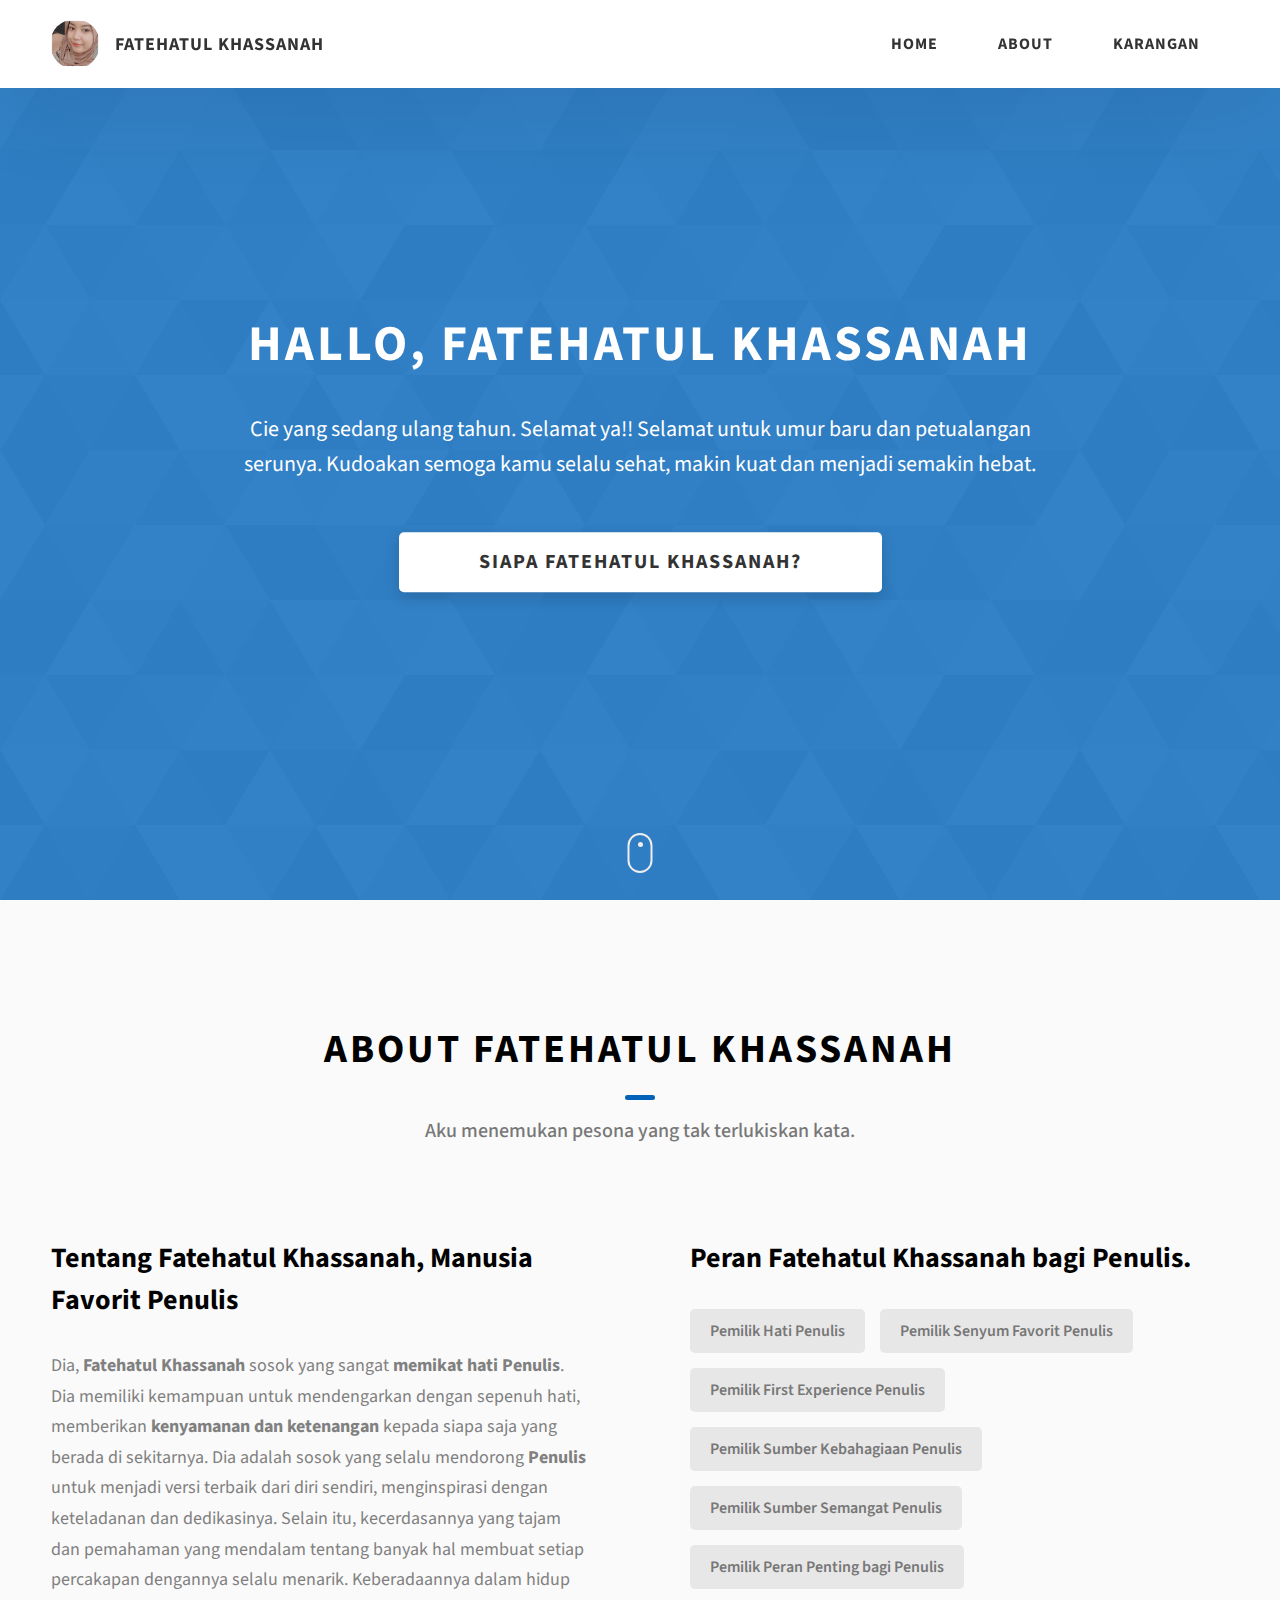
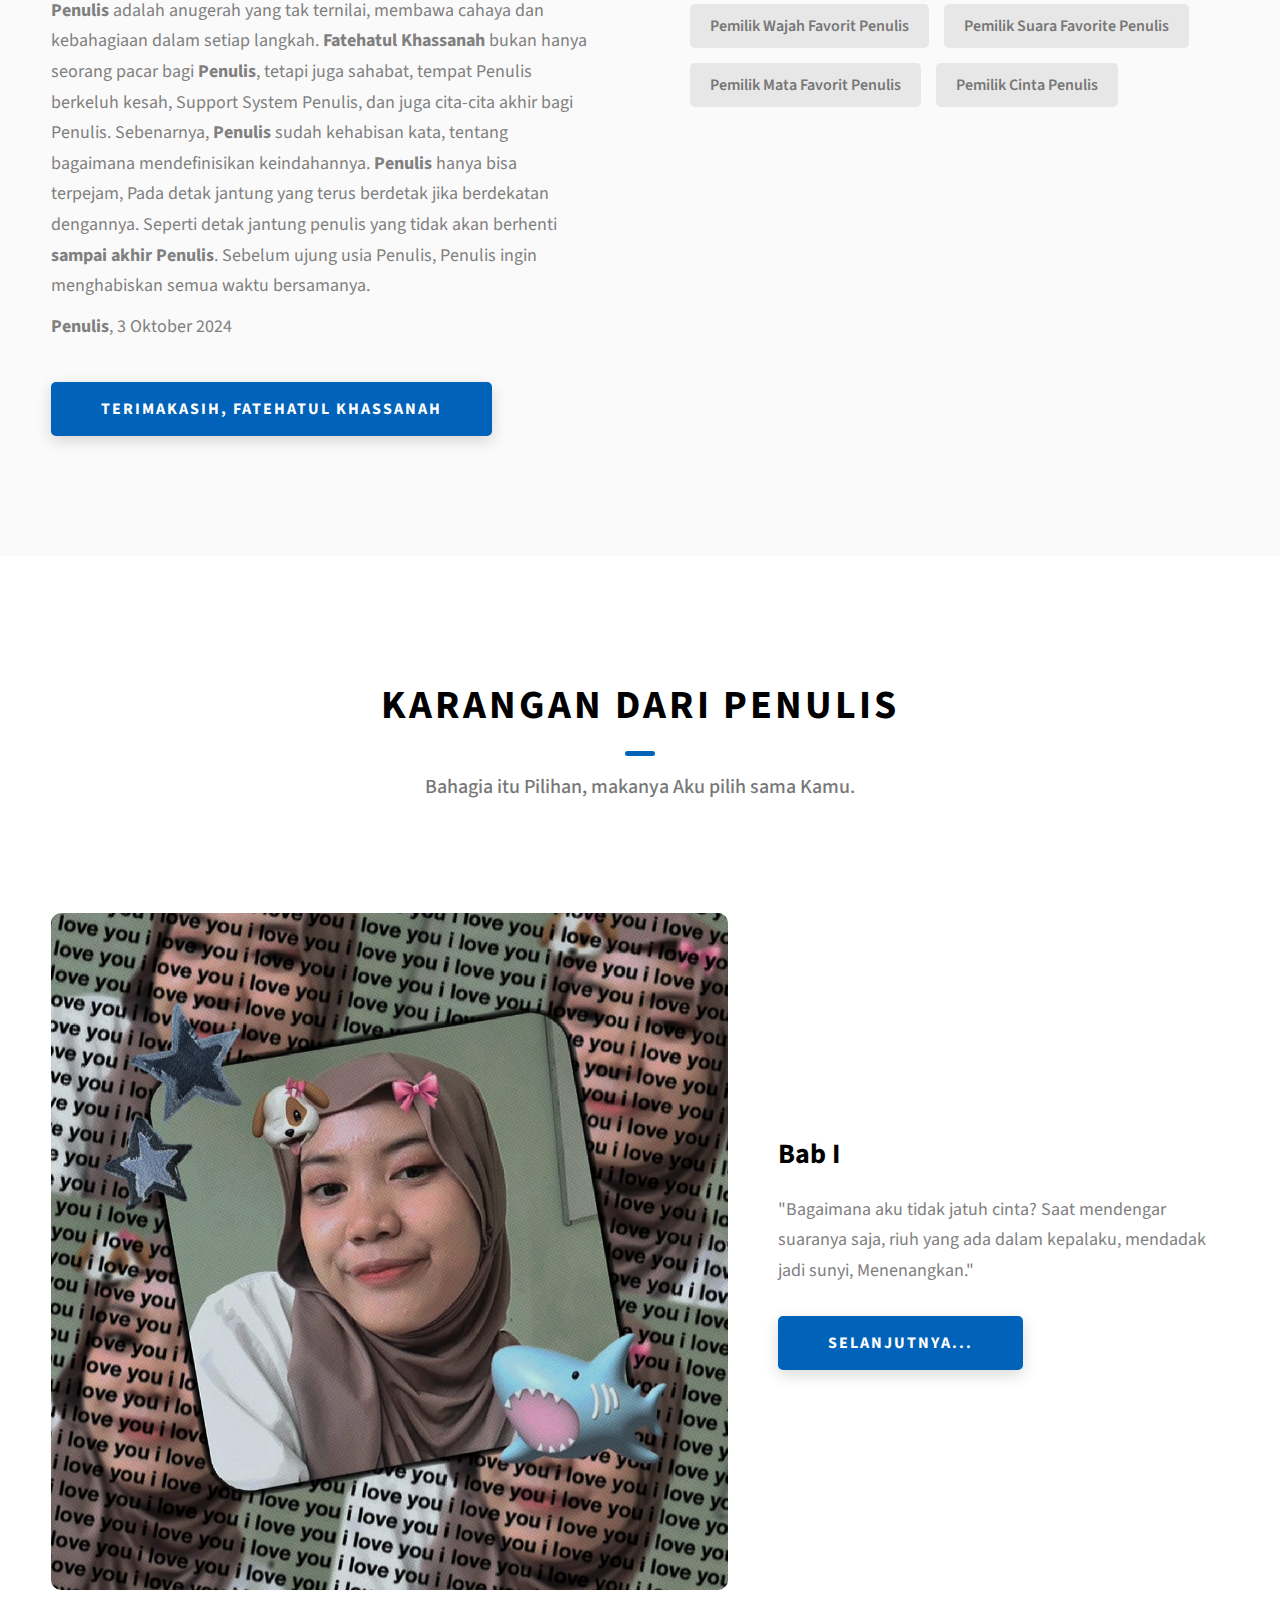
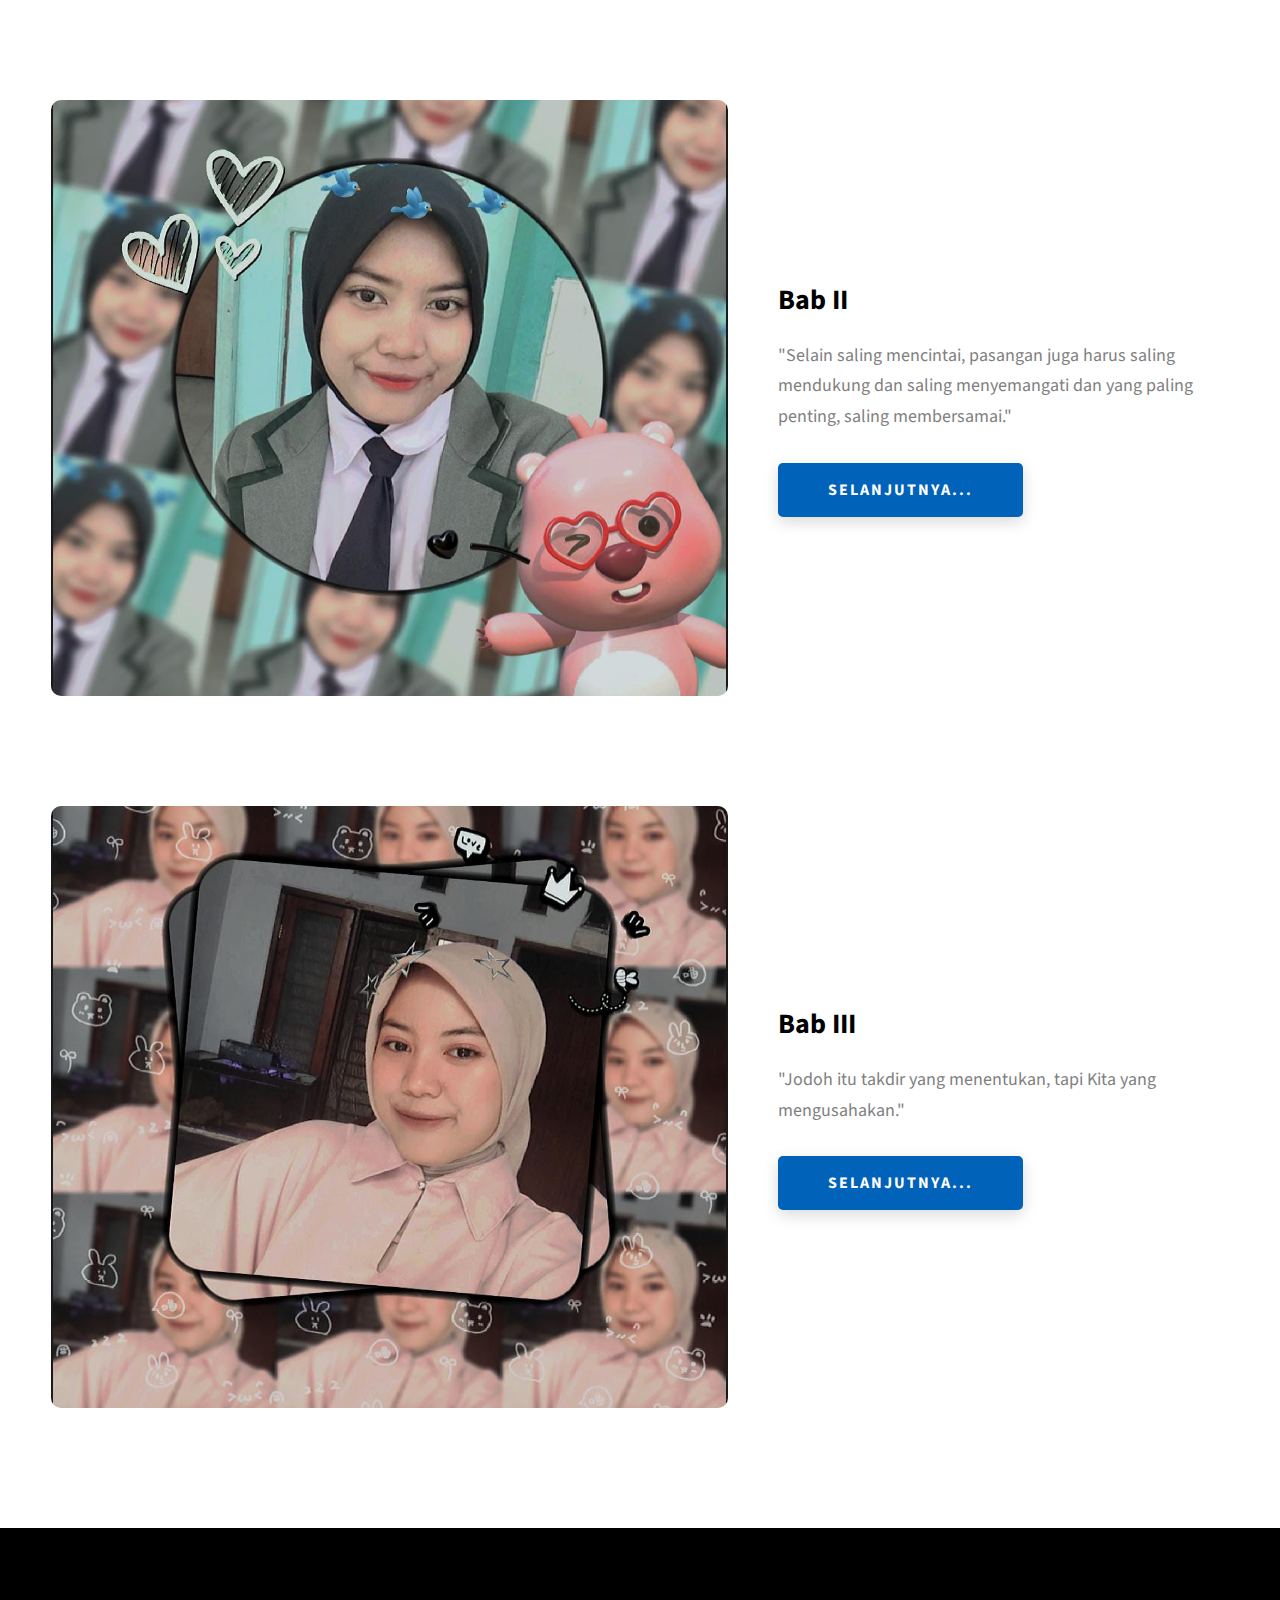
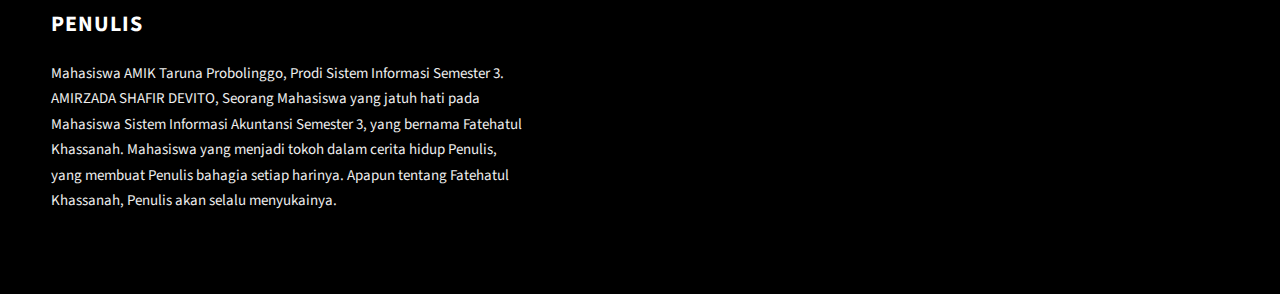
<file: index.html>
<!DOCTYPE html>
<html lang="en">
  <head>
    <meta charset="UTF-8" />
    <meta name="viewport" content="width=device-width, initial-scale=1.0" />
    <meta http-equiv="X-UA-Compatible" content="ie=edge" />
    <title>Sasya</title>
    <meta name="description" content="Portfolio Template for Developer" />

    <link rel="stylesheet" href="css/style.css" />
    <link rel="preconnect" href="https://fonts.googleapis.com" />
    <link rel="preconnect" href="https://fonts.gstatic.com" crossorigin />
    <link
      href="https://fonts.googleapis.com/css2?family=Source+Sans+Pro:wght@400;600;700;900&display=swap"
      rel="stylesheet"
    />
  </head>
  <body>
    <header class="header">
      <div class="header__content">
        <div class="header__logo-container">
          <div class="header__logo-img-cont">
            <img
              src="./assets/jpeg/Sas.jpg"
              alt="Ram Maheshwari Logo Image"
              class="header__logo-img"
            />
          </div>
          <span class="header__logo-sub">Fatehatul Khassanah</span>
        </div>
        <div class="header__main">
          <ul class="header__links">
            <li class="header__link-wrapper">
              <a href="./index.html" class="header__link"> Home </a>
            </li>
            <li class="header__link-wrapper">
              <a href="./index.html#about" class="header__link">About </a>
            </li>
            <li class="header__link-wrapper">
              <a href="./index.html#projects" class="header__link">
                Karangan
              </a>
            </li>
          </ul>
          <div class="header__main-ham-menu-cont">
            <img
              src="./assets/svg/ham-menu.svg"
              alt="hamburger menu"
              class="header__main-ham-menu"
            />
            <img
              src="./assets/svg/ham-menu-close.svg"
              alt="hamburger menu close"
              class="header__main-ham-menu-close d-none"
            />
          </div>
        </div>
      </div>
      <div class="header__sm-menu">
        <div class="header__sm-menu-content">
          <ul class="header__sm-menu-links">
            <li class="header__sm-menu-link">
              <a href="./index.html"> Home </a>
            </li>

            <li class="header__sm-menu-link">
              <a href="./index.html#about"> About </a>
            </li>

            <li class="header__sm-menu-link">
              <a href="./index.html#projects"> Karangan </a>
            </li>
          </ul>
        </div>
      </div>
    </header>
    <section class="home-hero">
      <div class="home-hero__content">
        <h1 class="heading-primary">Hallo, Fatehatul Khassanah</h1>
        <div class="home-hero__info">
          <p class="text--primary">
            Cie yang sedang ulang tahun. Selamat ya!!
            Selamat untuk umur baru dan petualangan serunya. Kudoakan semoga kamu selalu sehat, makin kuat dan menjadi semakin hebat.
          </p>
        </div>
        <div class="home-hero__cta">
          <a href="./#about" class="btn btn--bg">Siapa Fatehatul Khassanah?</a>
        </div>
      </div>
      <div class="home-hero__mouse-scroll-cont">
        <div class="mouse"></div>
      </div>
    </section>
    <section id="about" class="about sec-pad">
      <div class="main-container">
        <h2 class="heading heading-sec heading-sec__mb-med">
          <span class="heading-sec__main">About Fatehatul Khassanah</span>
          <span class="heading-sec__sub">
            Aku menemukan pesona yang tak terlukiskan kata.
          </span>
        </h2>
        <div class="about__content">
          <div class="about__content-main">
            <h3 class="about__content-title">Tentang Fatehatul Khassanah, Manusia Favorit Penulis</h3>
            <div class="about__content-details">
              <p class="about__content-details-para">
                Dia,
                <strong>Fatehatul Khassanah</strong>
                sosok yang sangat <strong>memikat hati Penulis</strong>. Dia memiliki kemampuan untuk mendengarkan dengan sepenuh hati, memberikan <strong>kenyamanan dan ketenangan</strong> kepada siapa saja yang berada di sekitarnya. Dia adalah sosok yang selalu mendorong <Strong>Penulis</Strong> untuk menjadi versi terbaik dari diri sendiri, menginspirasi dengan keteladanan dan dedikasinya. Selain itu, kecerdasannya yang tajam dan pemahaman yang mendalam tentang banyak hal membuat setiap percakapan dengannya selalu menarik. Keberadaannya dalam hidup <strong>Penulis</strong> adalah anugerah yang tak ternilai, membawa cahaya dan kebahagiaan dalam setiap langkah. <strong>Fatehatul Khassanah</strong> bukan hanya seorang pacar bagi <strong>Penulis</strong>, tetapi juga sahabat, tempat Penulis berkeluh kesah, Support System Penulis, dan juga cita-cita akhir bagi Penulis. Sebenarnya, <strong>Penulis</strong> sudah kehabisan kata, tentang bagaimana mendefinisikan keindahannya. <strong>Penulis</strong> hanya bisa terpejam, Pada detak jantung yang terus berdetak jika berdekatan dengannya. Seperti detak jantung penulis yang tidak akan berhenti <strong>sampai akhir Penulis</strong>. Sebelum ujung usia Penulis, Penulis ingin menghabiskan semua waktu bersamanya.
              </p>
              <p class="about__content-details-para">
                <strong>Penulis</strong>, 3 Oktober 2024
              </p>
            </div>
            <a href="./#projects" class="btn btn--med btn--theme dynamicBgClr"
              >Terimakasih, Fatehatul Khassanah</a
            >
          </div>
          <div class="about__content-skills">
            <h3 class="about__content-title">Peran Fatehatul Khassanah bagi Penulis.</h3>
            <div class="skills">
              <div class="skills__skill">Pemilik Hati Penulis</div>
              <div class="skills__skill">Pemilik Senyum Favorit Penulis</div>
              <div class="skills__skill">Pemilik First Experience Penulis</div>
              <div class="skills__skill">Pemilik Sumber Kebahagiaan Penulis</div>
              <div class="skills__skill">Pemilik Sumber Semangat Penulis</div>
              <div class="skills__skill">Pemilik Peran Penting bagi Penulis</div>
              <div class="skills__skill">Pemilik Wajah Favorit Penulis</div>
              <div class="skills__skill">Pemilik Suara Favorite Penulis</div>
              <div class="skills__skill">Pemilik Mata Favorit Penulis</div>
              <div class="skills__skill">Pemilik Cinta Penulis</div>
            </div>
          </div>
        </div>
      </div>
    </section>
    <section id="projects" class="projects sec-pad">
      <div class="main-container">
        <h2 class="heading heading-sec heading-sec__mb-bg">
          <span class="heading-sec__main">Karangan dari Penulis</span>
          <span class="heading-sec__sub">
            Bahagia itu Pilihan, makanya Aku pilih sama Kamu.
          </span>
        </h2>
        <div class="projects__content">
          <div class="projects__row">
            <div class="projects__row-img-cont">
              <img
                src="./assets/jpeg/Sas3.jpg"
                alt="Software Screenshot"
                class="projects__row-img"
                loading="lazy"
                style="border-radius: 10px;"
              />
            </div>
            <div class="projects__row-content">
              <h3 class="projects__row-content-title">Bab I</h3>
              <p class="projects__row-content-desc">
                "Bagaimana aku tidak jatuh cinta? Saat mendengar suaranya saja, riuh yang ada dalam kepalaku, mendadak jadi sunyi, Menenangkan."
              </p>
              <a
                href="./project-1.html"
                class="btn btn--med btn--theme dynamicBgClr"
                target="_blank"
                >Selanjutnya...</a
              >
            </div>
          </div>
          <div class="projects__row">
            <div class="projects__row-img-cont">
              <img
                src="./assets/jpeg/Sas2.jpg"
                alt="Software Screenshot"
                class="projects__row-img"
                loading="lazy"
                style="border-radius: 10px;"
              />
            </div>
            <div class="projects__row-content">
              <h3 class="projects__row-content-title">Bab II</h3>
              <p class="projects__row-content-desc">
                "Selain saling mencintai, pasangan juga harus saling mendukung dan saling menyemangati dan yang paling penting, saling membersamai."
              </p>
              <a
                href="./project-2.html"
                class="btn btn--med btn--theme dynamicBgClr"
                target="_blank"
                >Selanjutnya...</a
              >
            </div>
          </div>
          <div class="projects__row">
            <div class="projects__row-img-cont">
              <img
                src="./assets/jpeg/Sas1.jpg"
                alt="Software Screenshot"
                class="projects__row-img"
                loading="lazy"
                style="border-radius: 10px;"
              />
            </div>
            <div class="projects__row-content">
              <h3 class="projects__row-content-title">Bab III</h3>
              <p class="projects__row-content-desc">
                "Jodoh itu takdir yang menentukan, tapi Kita yang mengusahakan."
              </p>
              <a
                href="./project-3.html"
                class="btn btn--med btn--theme dynamicBgClr"
                target="_blank"
                >Selanjutnya...</a
              >
            </div>
          </div>
        </div>
      </div>
    </section>
    <footer class="main-footer">
      <div class="main-container">
        <div class="main-footer__upper">
          <div class="main-footer__row main-footer__row-2">
            <h4 class="heading heading-sm text-lt">Penulis</h4>
            <p class="main-footer__short-desc">
              Mahasiswa AMIK Taruna Probolinggo, Prodi Sistem Informasi Semester 3. AMIRZADA SHAFIR DEVITO, Seorang Mahasiswa yang jatuh hati pada Mahasiswa Sistem Informasi Akuntansi Semester 3, yang bernama Fatehatul Khassanah. Mahasiswa yang menjadi tokoh dalam cerita hidup Penulis, yang membuat Penulis bahagia setiap harinya. Apapun tentang Fatehatul Khassanah, Penulis akan selalu menyukainya. 
            </p>
          </div>
        </div>

        <!-- If you give me some credit or shoutout here by linking to my website, then it will be a big thing for me and will help me a lot :) -->
      </div>
    </footer>

    <script src="./index.js"></script>
  </body>
</html>
</file>
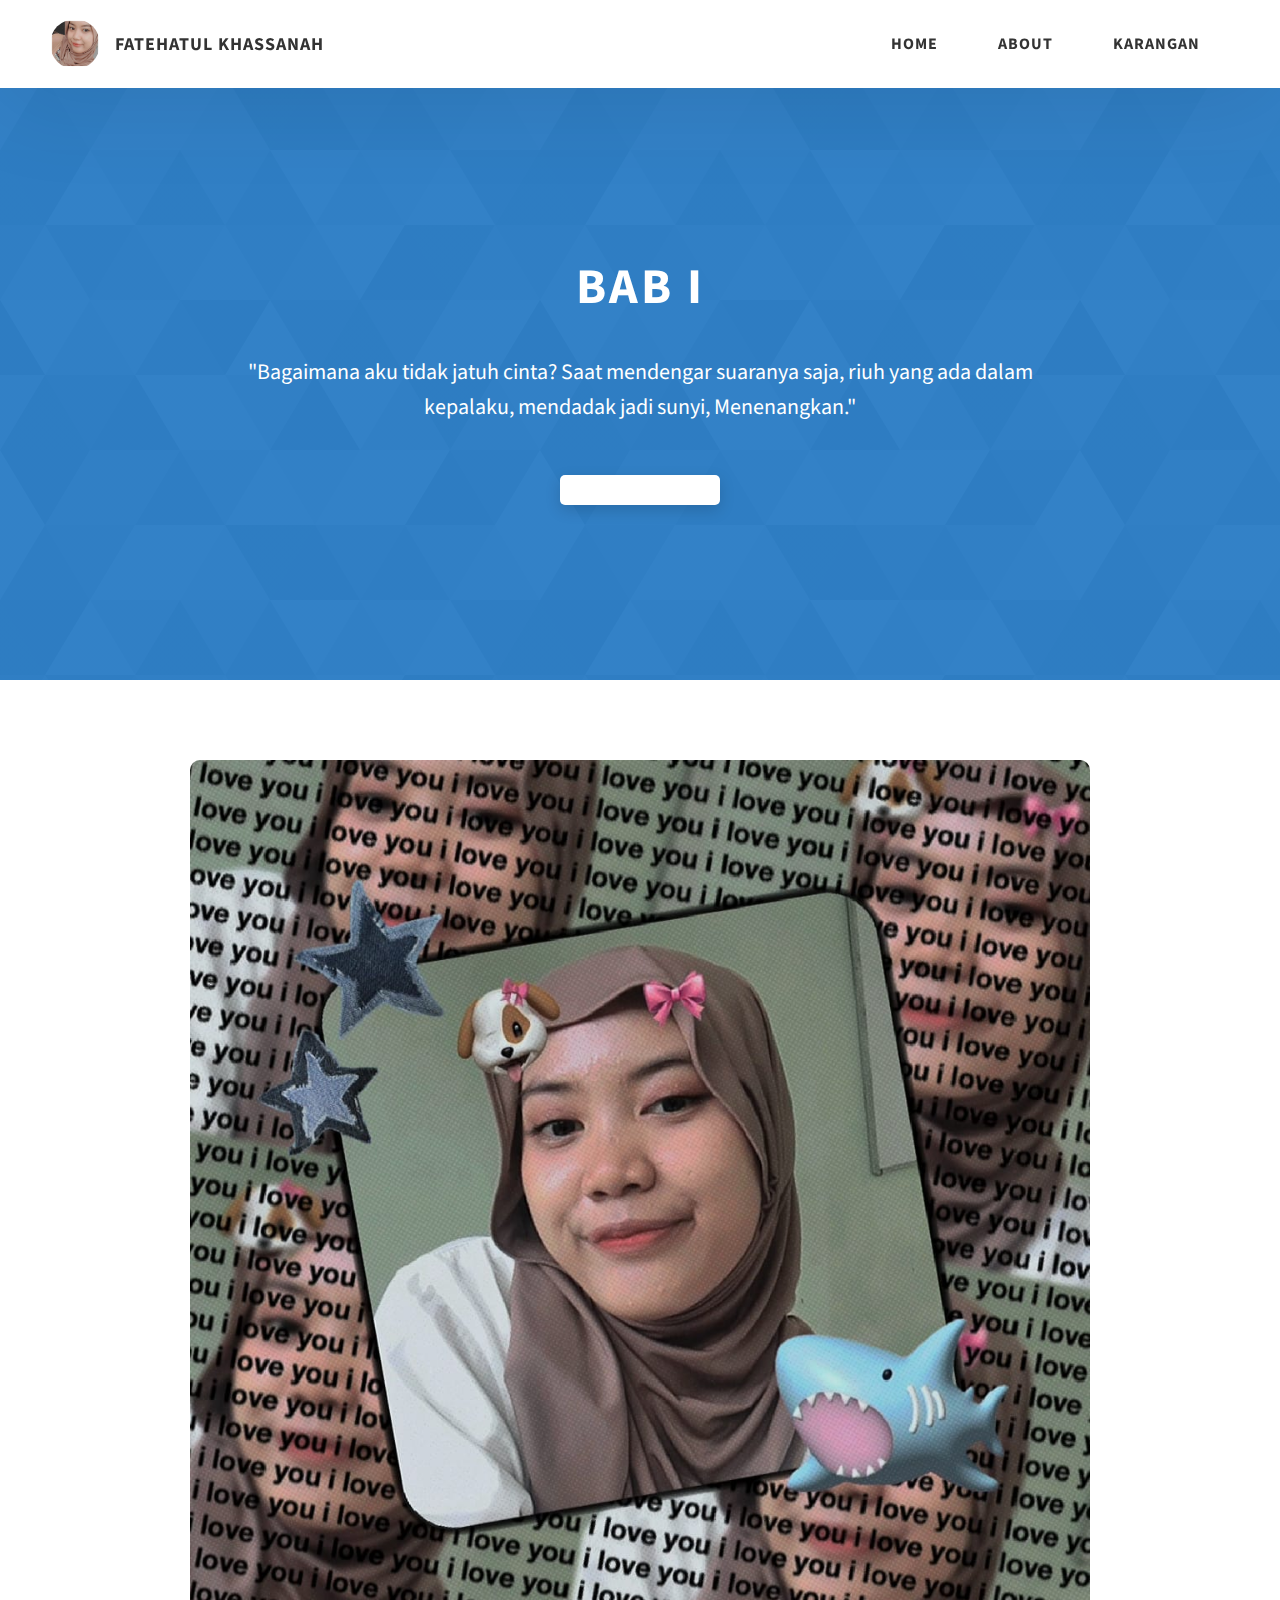
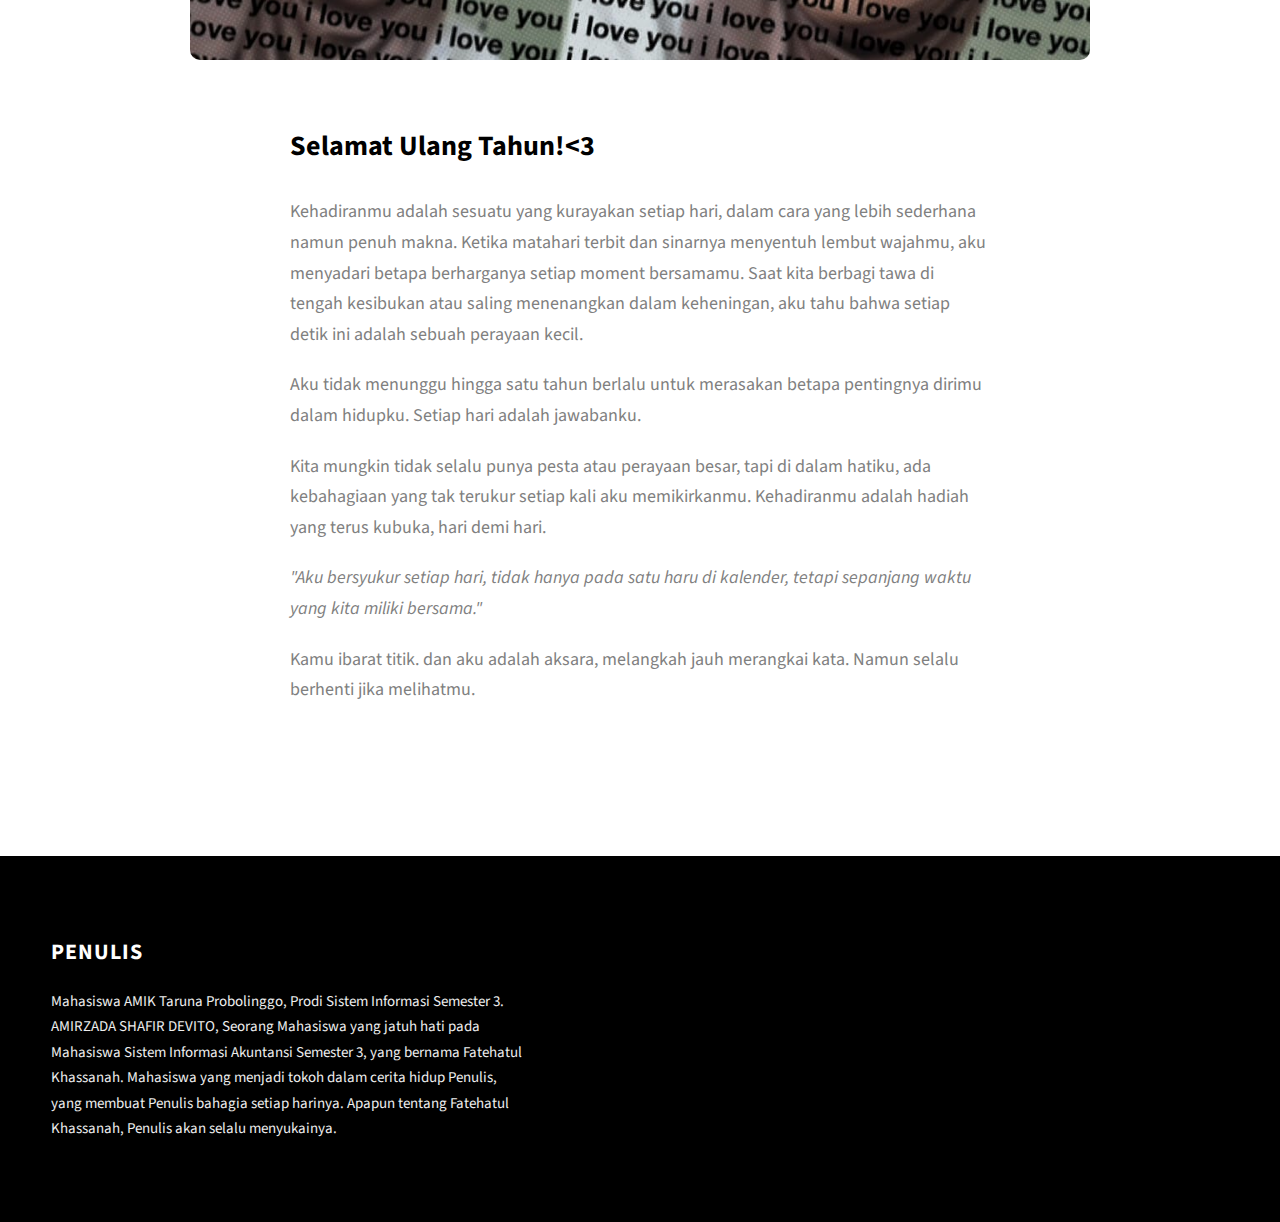
<file: project-1.html>
<!DOCTYPE html>
<html lang="en">
  <head>
    <meta charset="UTF-8" />
    <meta name="viewport" content="width=device-width, initial-scale=1.0" />
    <meta http-equiv="X-UA-Compatible" content="ie=edge" />
    <title>Bab I of You</title>
    <meta name="description" content="Case study page of Project" />

    <link rel="stylesheet" href="css/style.css" />

    <link rel="preconnect" href="https://fonts.googleapis.com" />
    <link rel="preconnect" href="https://fonts.gstatic.com" crossorigin />
    <link
      href="https://fonts.googleapis.com/css2?family=Source+Sans+Pro:wght@400;600;700;900&display=swap"
      rel="stylesheet"
    />
  </head>
  <body>
    <header class="header">
      <div class="header__content">
        <div class="header__logo-container">
          <div class="header__logo-img-cont">
            <img
              src="./assets/jpeg/Sas.jpg"
              alt="Ram Maheshwari Logo Image"
              class="header__logo-img"
            />
          </div>
          <span class="header__logo-sub">Fatehatul Khassanah</span>
        </div>
        <div class="header__main">
          <ul class="header__links">
            <li class="header__link-wrapper">
              <a href="./index.html" class="header__link"> Home </a>
            </li>
            <li class="header__link-wrapper">
              <a href="./index.html#about" class="header__link">About </a>
            </li>
            <li class="header__link-wrapper">
              <a href="./index.html#projects" class="header__link">
                Karangan
              </a>
            </li>
          </ul>
          <div class="header__main-ham-menu-cont">
            <img
              src="./assets/svg/ham-menu.svg"
              alt="hamburger menu"
              class="header__main-ham-menu"
            />
            <img
              src="./assets/svg/ham-menu-close.svg"
              alt="hamburger menu close"
              class="header__main-ham-menu-close d-none"
            />
          </div>
        </div>
      </div>
      <div class="header__sm-menu">
        <div class="header__sm-menu-content">
          <ul class="header__sm-menu-links">
            <li class="header__sm-menu-link">
              <a href="./index.html"> Home </a>
            </li>

            <li class="header__sm-menu-link">
              <a href="./index.html#about"> About </a>
            </li>

            <li class="header__sm-menu-link">
              <a href="./index.html#projects"> Karangan </a>
            </li>
          </ul>
        </div>
      </div>
    </header>
    <section class="project-cs-hero">
      <div class="project-cs-hero__content">
        <h1 class="heading-primary">Bab I</h1>
        <div class="project-cs-hero__info">
          <p class="text--primary">
            "Bagaimana aku tidak jatuh cinta? Saat mendengar suaranya saja, riuh yang ada dalam kepalaku, mendadak jadi sunyi, Menenangkan."
          </p>
        </div>
        <div class="project-cs-hero__cta">
          <a href="#" class="btn btn--bg" target="_blank"></a>
        </div>
      </div>
    </section>
    <section class="project-details">
      <div class="main-container">
        <div class="project-details__content">
          <div class="project-details__showcase-img-cont">
            <img
              src="./assets/jpeg/Sas3.jpg"
              alt="Project Image"
              class="project-details__showcase-img"
              style="border-radius: 10px;"
            />
          </div>
          <div class="project-details__content-main">
            <div class="project-details__desc">
              <h3 class="project-details__content-title">Selamat Ulang Tahun!<3</h3>
              <p class="project-details__desc-para">
                Kehadiranmu adalah sesuatu yang kurayakan setiap hari, dalam cara yang lebih sederhana namun penuh makna. Ketika matahari terbit dan sinarnya menyentuh lembut wajahmu, aku menyadari betapa berharganya setiap moment bersamamu. Saat kita berbagi tawa di tengah kesibukan atau saling menenangkan dalam keheningan, aku tahu bahwa setiap detik ini adalah sebuah perayaan kecil.
              </p>
              <p class="project-details__desc-para">
                Aku tidak menunggu hingga satu tahun berlalu untuk merasakan betapa pentingnya dirimu dalam hidupku. Setiap hari adalah jawabanku.
              </p>
              <p class="project-details__desc-para">
                Kita mungkin tidak selalu punya pesta atau perayaan besar, tapi di dalam hatiku, ada kebahagiaan yang tak terukur setiap kali aku memikirkanmu. Kehadiranmu adalah hadiah yang terus kubuka, hari demi hari.
              </p>
              <p class="project-details__desc-para">
                <i>"Aku bersyukur setiap hari, tidak hanya pada satu haru di kalender, tetapi sepanjang waktu yang kita miliki bersama."</i>
              </p>
              <p class="project-details__desc-para">
                Kamu ibarat titik. dan aku adalah aksara, melangkah jauh merangkai kata. Namun selalu berhenti jika melihatmu.
              </p>
            </div>
          </div>
        </div>
      </div>
    </section>
    <footer class="main-footer">
      <div class="main-container">
        <div class="main-footer__upper">
          <div class="main-footer__row main-footer__row-2">
            <h4 class="heading heading-sm text-lt">Penulis</h4>
            <p class="main-footer__short-desc">
              Mahasiswa AMIK Taruna Probolinggo, Prodi Sistem Informasi Semester 3. AMIRZADA SHAFIR DEVITO, Seorang Mahasiswa yang jatuh hati pada Mahasiswa Sistem Informasi Akuntansi Semester 3, yang bernama Fatehatul Khassanah. Mahasiswa yang menjadi tokoh dalam cerita hidup Penulis, yang membuat Penulis bahagia setiap harinya. Apapun tentang Fatehatul Khassanah, Penulis akan selalu menyukainya. 
            </p>
          </div>
        </div>

        <!-- If you give me some credit or shoutout here by linking to my website, then it will be a big thing for me and will help me a lot :) -->
      </div>
    </footer>
    <script src="./index.js"></script>
  </body>
</html>
</file>
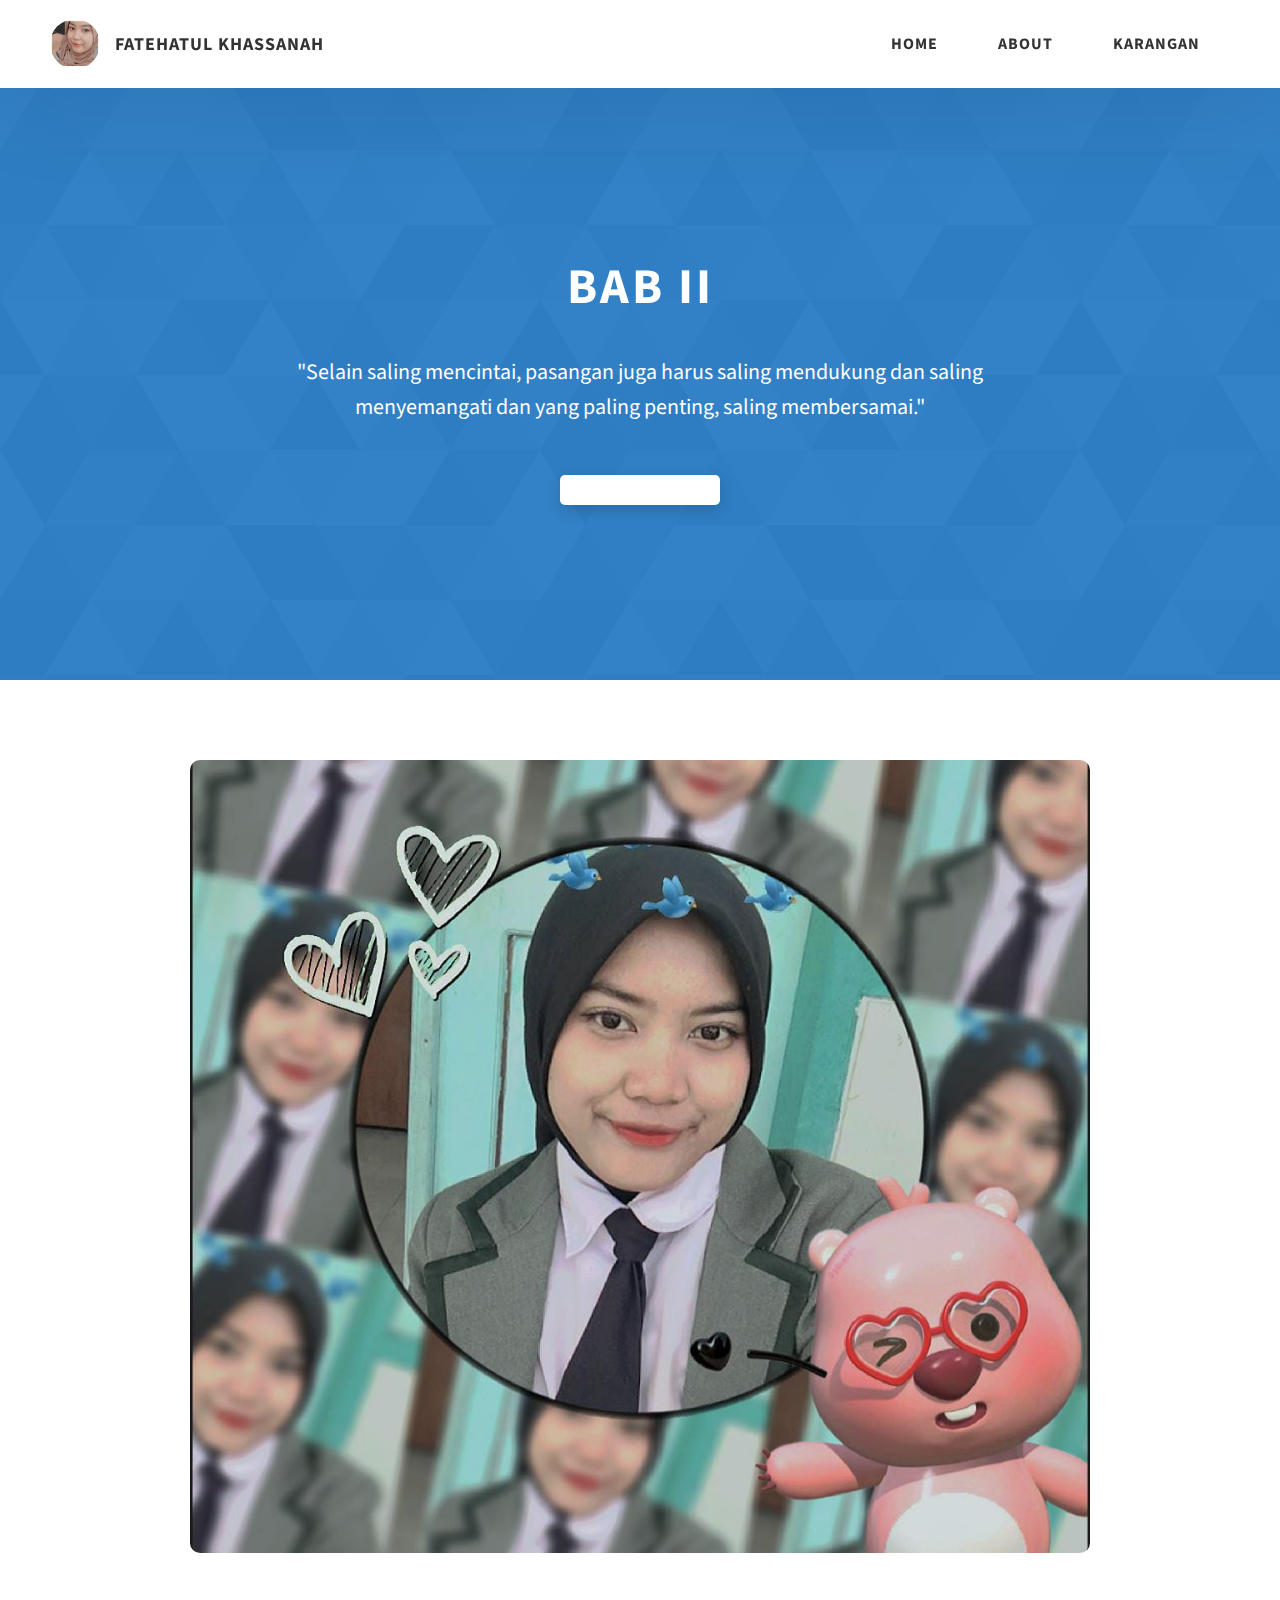
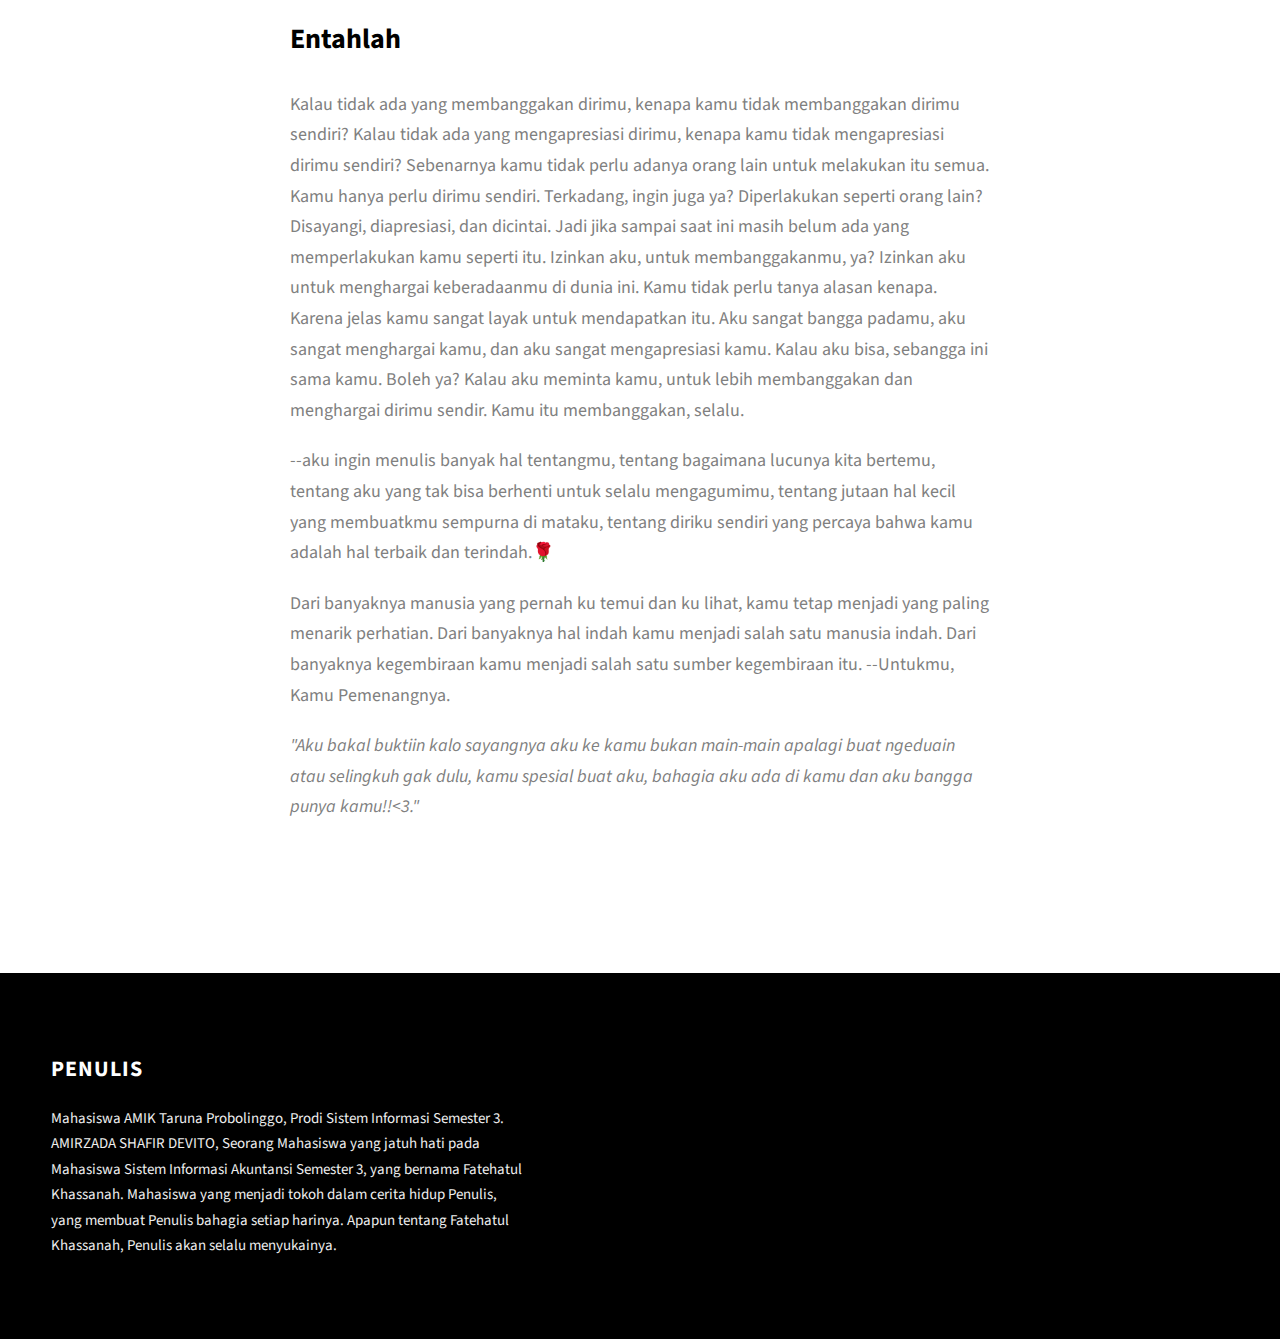
<file: project-2.html>
<!DOCTYPE html>
<html lang="en">
  <head>
    <meta charset="UTF-8" />
    <meta name="viewport" content="width=device-width, initial-scale=1.0" />
    <meta http-equiv="X-UA-Compatible" content="ie=edge" />
    <title>Bab II of You</title>
    <meta name="description" content="Case study page of Project" />

    <link rel="stylesheet" href="css/style.css" />

    <link rel="preconnect" href="https://fonts.googleapis.com" />
    <link rel="preconnect" href="https://fonts.gstatic.com" crossorigin />
    <link
      href="https://fonts.googleapis.com/css2?family=Source+Sans+Pro:wght@400;600;700;900&display=swap"
      rel="stylesheet"
    />
  </head>
  <body>
    <header class="header">
      <div class="header__content">
        <div class="header__logo-container">
          <div class="header__logo-img-cont">
            <img
              src="./assets/jpeg/Sas.jpg"
              alt="Ram Maheshwari Logo Image"
              class="header__logo-img"
            />
          </div>
          <span class="header__logo-sub">Fatehatul Khassanah</span>
        </div>
        <div class="header__main">
          <ul class="header__links">
            <li class="header__link-wrapper">
              <a href="./index.html" class="header__link"> Home </a>
            </li>
            <li class="header__link-wrapper">
              <a href="./index.html#about" class="header__link">About </a>
            </li>
            <li class="header__link-wrapper">
              <a href="./index.html#projects" class="header__link">
                Karangan
              </a>
            </li>
          </ul>
          <div class="header__main-ham-menu-cont">
            <img
              src="./assets/svg/ham-menu.svg"
              alt="hamburger menu"
              class="header__main-ham-menu"
            />
            <img
              src="./assets/svg/ham-menu-close.svg"
              alt="hamburger menu close"
              class="header__main-ham-menu-close d-none"
            />
          </div>
        </div>
      </div>
      <div class="header__sm-menu">
        <div class="header__sm-menu-content">
          <ul class="header__sm-menu-links">
            <li class="header__sm-menu-link">
              <a href="./index.html"> Home </a>
            </li>

            <li class="header__sm-menu-link">
              <a href="./index.html#about"> About </a>
            </li>

            <li class="header__sm-menu-link">
              <a href="./index.html#projects"> Karangan </a>
            </li>
          </ul>
        </div>
      </div>
    </header>
    <section class="project-cs-hero">
      <div class="project-cs-hero__content">
        <h1 class="heading-primary">Bab II</h1>
        <div class="project-cs-hero__info">
          <p class="text--primary">
            "Selain saling mencintai, pasangan juga harus saling mendukung dan saling menyemangati dan yang paling penting, saling membersamai."
          </p>
        </div>
        <div class="project-cs-hero__cta">
          <a href="#" class="btn btn--bg" target="_blank"></a>
        </div>
      </div>
    </section>
    <section class="project-details">
      <div class="main-container">
        <div class="project-details__content">
          <div class="project-details__showcase-img-cont">
            <img
              src="./assets/jpeg/Sas2.jpg"
              alt="Project Image"
              class="project-details__showcase-img"
              style="border-radius: 10px;"
            />
          </div>
          <div class="project-details__content-main">
            <div class="project-details__desc">
              <h3 class="project-details__content-title">Entahlah</h3>
              <p class="project-details__desc-para">
                Kalau tidak ada yang membanggakan dirimu, kenapa kamu tidak membanggakan dirimu sendiri? Kalau tidak ada yang mengapresiasi dirimu, kenapa kamu tidak mengapresiasi dirimu sendiri? Sebenarnya kamu tidak perlu adanya orang lain untuk melakukan itu semua. Kamu hanya perlu dirimu sendiri. Terkadang, ingin juga ya? Diperlakukan seperti orang lain? Disayangi, diapresiasi, dan dicintai. Jadi jika sampai saat ini masih belum ada yang memperlakukan kamu seperti itu. Izinkan aku, untuk membanggakanmu, ya? Izinkan aku untuk menghargai keberadaanmu di dunia ini. Kamu tidak perlu tanya alasan kenapa. Karena jelas kamu sangat layak untuk mendapatkan itu. Aku sangat bangga padamu, aku sangat menghargai kamu, dan aku sangat mengapresiasi kamu. Kalau aku bisa, sebangga ini sama kamu. Boleh ya? Kalau aku meminta kamu, untuk lebih membanggakan dan menghargai dirimu sendir. Kamu itu membanggakan, selalu.
              </p>
              <p class="project-details__desc-para">
                --aku ingin menulis banyak hal tentangmu, tentang bagaimana lucunya kita bertemu, tentang aku yang tak bisa berhenti untuk selalu mengagumimu, tentang jutaan hal kecil yang membuatkmu sempurna di mataku, tentang diriku sendiri yang percaya bahwa kamu adalah hal terbaik dan terindah.🌹
              </p>
              <p class="project-details__desc-para">
                Dari banyaknya manusia yang pernah ku temui dan ku lihat, kamu tetap menjadi yang paling menarik perhatian. Dari banyaknya hal indah kamu menjadi salah satu manusia indah.
                Dari banyaknya kegembiraan kamu menjadi salah satu sumber kegembiraan itu. --Untukmu, Kamu Pemenangnya.
              </p>
              <p class="project-details__desc-para">
                <i>"Aku bakal buktiin kalo sayangnya aku ke kamu bukan main-main apalagi buat ngeduain atau selingkuh gak dulu, kamu spesial buat aku, bahagia aku ada di kamu dan aku bangga punya kamu!!<3."</i>
              </p>
            </div>
          </div>
        </div>
      </div>
    </section>
    <footer class="main-footer">
      <div class="main-container">
        <div class="main-footer__upper">
          <div class="main-footer__row main-footer__row-2">
            <h4 class="heading heading-sm text-lt">Penulis</h4>
            <p class="main-footer__short-desc">
              Mahasiswa AMIK Taruna Probolinggo, Prodi Sistem Informasi Semester 3. AMIRZADA SHAFIR DEVITO, Seorang Mahasiswa yang jatuh hati pada Mahasiswa Sistem Informasi Akuntansi Semester 3, yang bernama Fatehatul Khassanah. Mahasiswa yang menjadi tokoh dalam cerita hidup Penulis, yang membuat Penulis bahagia setiap harinya. Apapun tentang Fatehatul Khassanah, Penulis akan selalu menyukainya. 
            </p>
          </div>
        </div>

        <!-- If you give me some credit or shoutout here by linking to my website, then it will be a big thing for me and will help me a lot :) -->
      </div>
    </footer>
    <script src="./index.js"></script>
  </body>
</html>
</file>
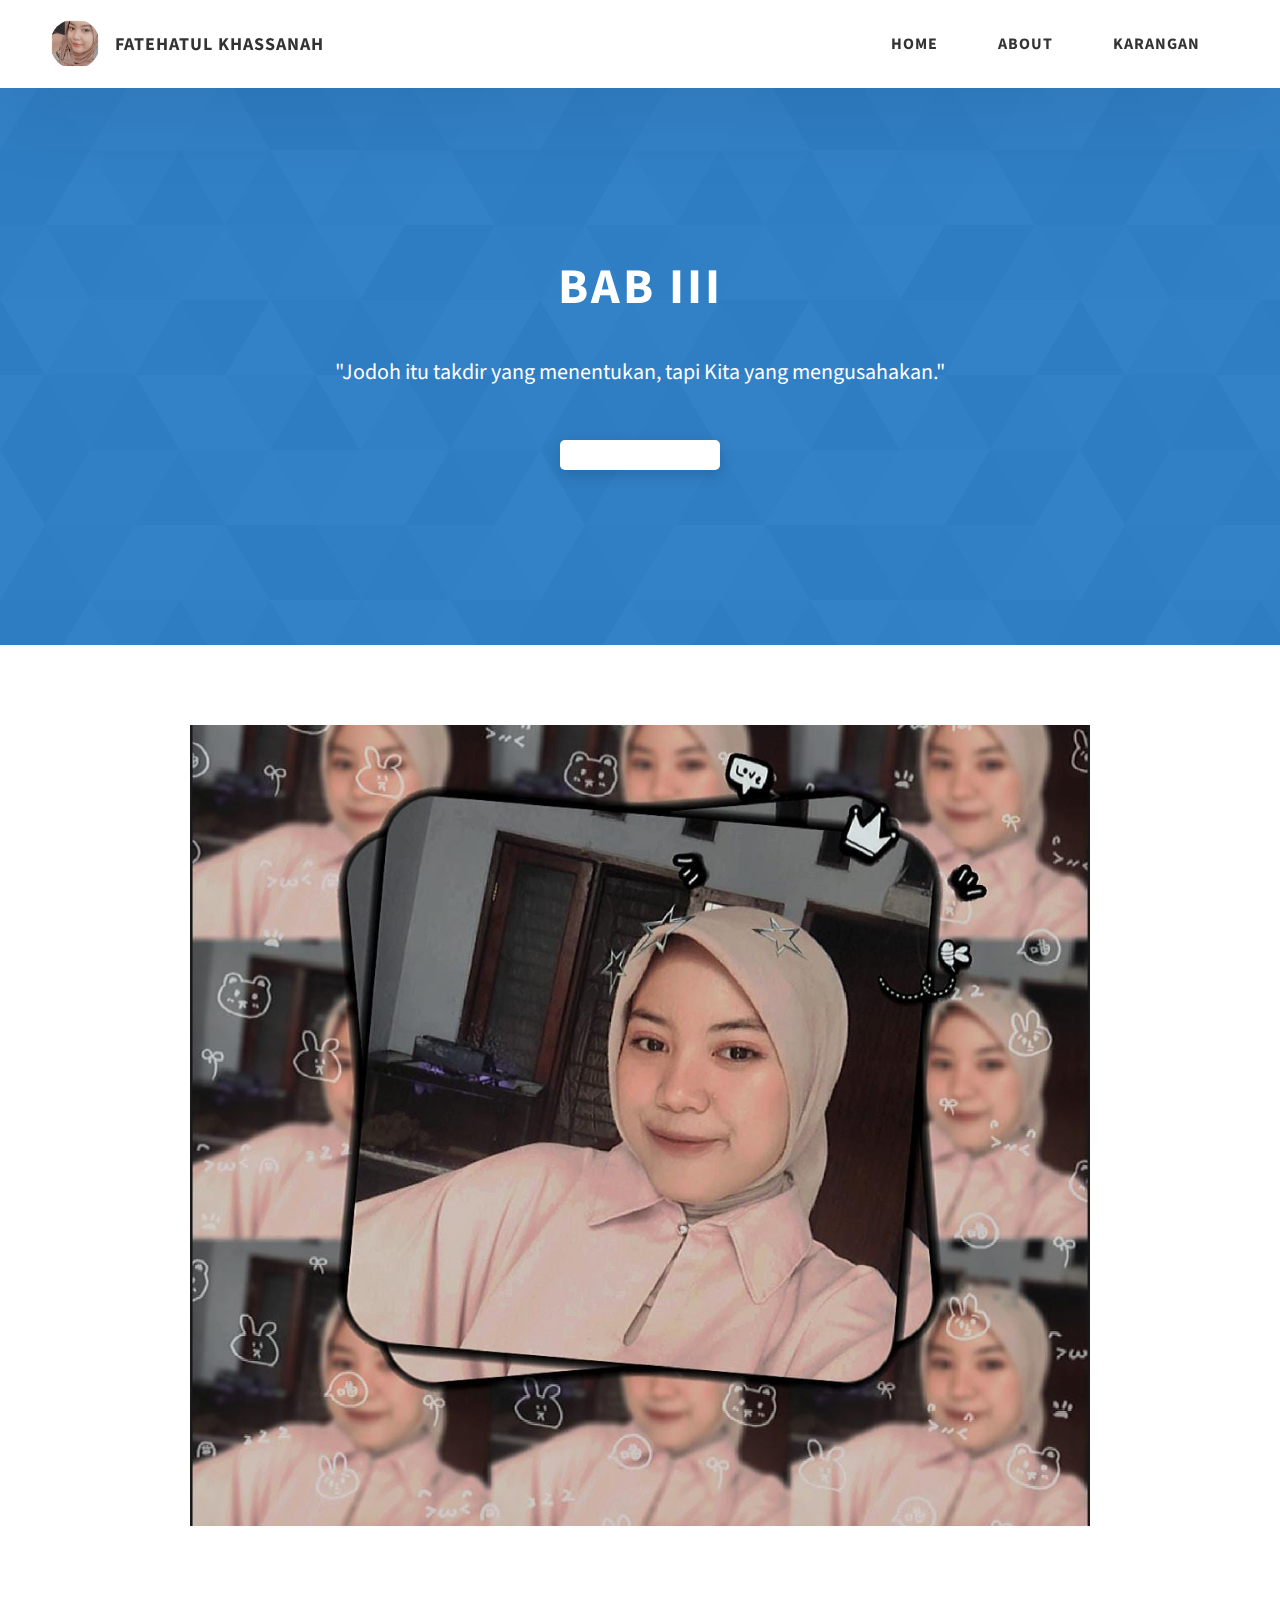
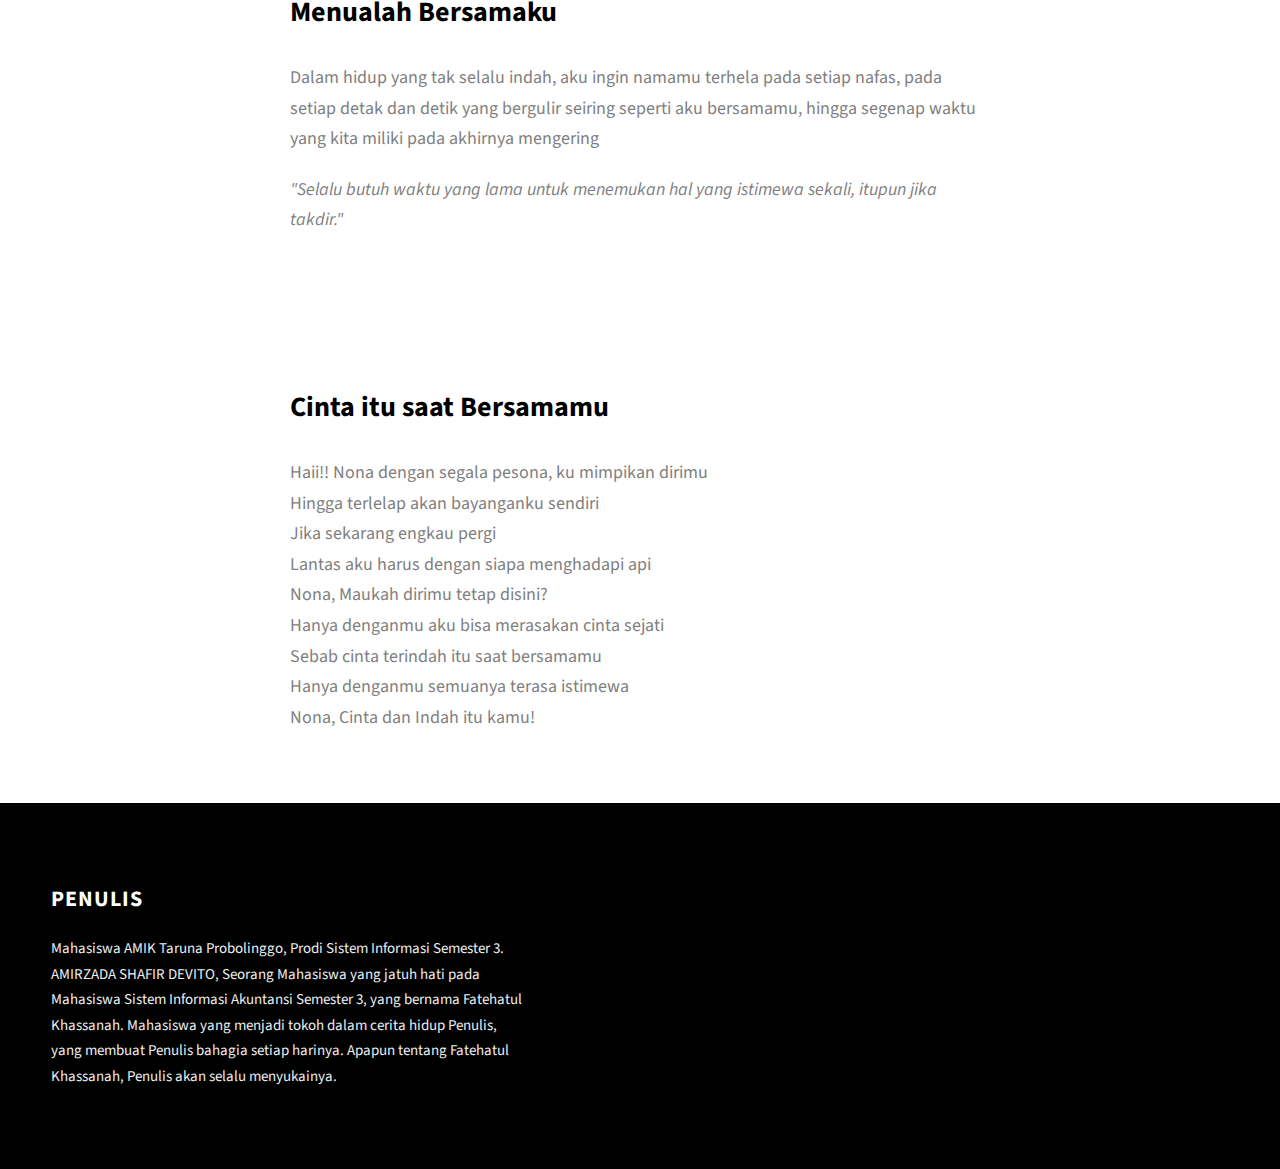
<file: project-3.html>
<!DOCTYPE html>
<html lang="en">
  <head>
    <meta charset="UTF-8" />
    <meta name="viewport" content="width=device-width, initial-scale=1.0" />
    <meta http-equiv="X-UA-Compatible" content="ie=edge" />
    <title>Bab III of You</title>
    <meta name="description" content="Case study page of Project" />

    <link rel="stylesheet" href="css/style.css" />

    <link rel="preconnect" href="https://fonts.googleapis.com" />
    <link rel="preconnect" href="https://fonts.gstatic.com" crossorigin />
    <link
      href="https://fonts.googleapis.com/css2?family=Source+Sans+Pro:wght@400;600;700;900&display=swap"
      rel="stylesheet"
    />
  </head>
  <body>
    <header class="header">
      <div class="header__content">
        <div class="header__logo-container">
          <div class="header__logo-img-cont">
            <img
              src="./assets/jpeg/Sas.jpg"
              alt="Ram Maheshwari Logo Image"
              class="header__logo-img"
            />
          </div>
          <span class="header__logo-sub">Fatehatul Khassanah</span>
        </div>
        <div class="header__main">
          <ul class="header__links">
            <li class="header__link-wrapper">
              <a href="./index.html" class="header__link"> Home </a>
            </li>
            <li class="header__link-wrapper">
              <a href="./index.html#about" class="header__link">About </a>
            </li>
            <li class="header__link-wrapper">
              <a href="./index.html#projects" class="header__link">
                Karangan
              </a>
            </li>
          </ul>
          <div class="header__main-ham-menu-cont">
            <img
              src="./assets/svg/ham-menu.svg"
              alt="hamburger menu"
              class="header__main-ham-menu"
            />
            <img
              src="./assets/svg/ham-menu-close.svg"
              alt="hamburger menu close"
              class="header__main-ham-menu-close d-none"
            />
          </div>
        </div>
      </div>
      <div class="header__sm-menu">
        <div class="header__sm-menu-content">
          <ul class="header__sm-menu-links">
            <li class="header__sm-menu-link">
              <a href="./index.html"> Home </a>
            </li>

            <li class="header__sm-menu-link">
              <a href="./index.html#about"> About </a>
            </li>

            <li class="header__sm-menu-link">
              <a href="./index.html#projects"> Karangan </a>
            </li>
          </ul>
        </div>
      </div>
    </header>
    <section class="project-cs-hero">
      <div class="project-cs-hero__content">
        <h1 class="heading-primary">Bab III</h1>
        <div class="project-cs-hero__info">
          <p class="text--primary">
            "Jodoh itu takdir yang menentukan, tapi Kita yang mengusahakan."
          </p>
        </div>
        <div class="project-cs-hero__cta">
          <a href="#" class="btn btn--bg" target="_blank"></a>
        </div>
      </div>
    </section>
    <section class="project-details">
      <div class="main-container">
        <div class="project-details__content">
          <div class="project-details__showcase-img-cont">
            <img
              src="./assets/jpeg/Sas1.jpg"
              alt="Project Image"
              class="project-details__showcase-img"
            />
          </div>
          <div class="project-details__content-main">
            <div class="project-details__desc">
              <h3 class="project-details__content-title">Menualah Bersamaku</h3>
              <p class="project-details__desc-para">
                Dalam hidup yang tak selalu indah, aku ingin namamu terhela pada setiap nafas, pada setiap detak dan detik yang bergulir seiring seperti aku bersamamu, hingga segenap waktu yang kita miliki pada akhirnya mengering
              </p>
              <p class="project-details__desc-para">
                <i>"Selalu butuh waktu yang lama untuk menemukan hal yang istimewa sekali, itupun jika takdir."</i>
              </p>
            </div>
            </div>
          </div>
          <div class="project-details__content-main">
            <div class="project-details__desc">
              <h3 class="project-details__content-title">Cinta itu saat Bersamamu</h3>
              <p class="project-details__desc-para">
                Haii!! Nona dengan segala pesona, ku mimpikan dirimu <br>
                Hingga terlelap akan bayanganku sendiri <br>
                Jika sekarang engkau pergi <br>
                Lantas aku harus dengan siapa menghadapi api <br>
                Nona, Maukah dirimu tetap disini? <br>
                Hanya denganmu aku bisa merasakan cinta sejati <br>
                Sebab cinta terindah itu saat bersamamu <br>
                Hanya denganmu semuanya terasa istimewa <br>
                Nona, Cinta dan Indah itu kamu!
              </p>
            </div>
            </div>
          </div>
        </div>
      </div>
    </section>
    <footer class="main-footer">
      <div class="main-container">
        <div class="main-footer__upper">
          <div class="main-footer__row main-footer__row-2">
            <h4 class="heading heading-sm text-lt">Penulis</h4>
            <p class="main-footer__short-desc">
              Mahasiswa AMIK Taruna Probolinggo, Prodi Sistem Informasi Semester 3. AMIRZADA SHAFIR DEVITO, Seorang Mahasiswa yang jatuh hati pada Mahasiswa Sistem Informasi Akuntansi Semester 3, yang bernama Fatehatul Khassanah. Mahasiswa yang menjadi tokoh dalam cerita hidup Penulis, yang membuat Penulis bahagia setiap harinya. Apapun tentang Fatehatul Khassanah, Penulis akan selalu menyukainya. 
            </p>
          </div>
        </div>

        <!-- If you give me some credit or shoutout here by linking to my website, then it will be a big thing for me and will help me a lot :) -->
      </div>
    </footer>
    <script src="./index.js"></script>
  </body>
</html>
</file>
<file: css/style.css>
/*
0 - 600px:      Phone
600 - 900px:    Tablet portrait
900 - 1200px:   Tablet landscape
[1200 - 1800] is where our normal styles apply
1800px + :      Big desktop
$breakpoint arguement choices:
- phone
- tab-port
- tab-land
- big-desktop

Inside media queries 1em is always 16px i.e 1em = 16px at every screen size only inside media queries
*/
*,
*::after,
*::before {
  margin: 0;
  padding: 0;
  box-sizing: inherit;
  font-family: inherit; }

html {
  font-size: 62.5%;
  scroll-behavior: smooth; }
  @media only screen and (max-width: 75em) {
    html {
      font-size: 59%; } }
  @media only screen and (max-width: 56.25em) {
    html {
      font-size: 56%; } }
  @media only screen and (min-width: 112.5em) {
    html {
      font-size: 65%; } }

body {
  box-sizing: border-box;
  position: relative;
  line-height: 1.5;
  font-family: sans-serif;
  overflow-x: hidden;
  overflow-y: scroll;
  font-family: 'Source Sans Pro', sans-serif; }

a {
  text-decoration: none;
  color: inherit; }

li {
  list-style: none; }

input:focus,
button:focus,
a:focus,
textarea:focus {
  outline: none; }

button {
  border: none;
  cursor: pointer; }

textarea {
  resize: none; }

.heading-primary {
  font-size: 5rem;
  text-transform: uppercase;
  letter-spacing: 3px;
  text-align: center; }
  @media only screen and (max-width: 37.5em) {
    .heading-primary {
      font-size: 4.5rem; } }

.heading-sec__mb-bg {
  margin-bottom: 11rem; }
  @media only screen and (max-width: 56.25em) {
    .heading-sec__mb-bg {
      margin-bottom: 8rem; } }

.heading-sec__mb-med {
  margin-bottom: 9rem; }
  @media only screen and (max-width: 56.25em) {
    .heading-sec__mb-med {
      margin-bottom: 8rem; } }

.heading-sec__main {
  display: block;
  font-size: 4rem;
  text-transform: uppercase;
  letter-spacing: 1px;
  letter-spacing: 3px;
  text-align: center;
  margin-bottom: 3.5rem;
  position: relative; }
  .heading-sec__main--lt {
    color: #fff; }
    .heading-sec__main--lt::after {
      content: '';
      background: #fff !important; }
  .heading-sec__main::after {
    content: '';
    position: absolute;
    top: calc(100% + 1.5rem);
    height: 5px;
    width: 3rem;
    background: #0062b9;
    left: 50%;
    transform: translateX(-50%);
    border-radius: 5px; }
    @media only screen and (max-width: 37.5em) {
      .heading-sec__main::after {
        top: calc(100% + 1.2rem); } }

.heading-sec__sub {
  display: block;
  text-align: center;
  color: #777;
  font-size: 2rem;
  font-weight: 500;
  max-width: 80rem;
  margin: auto;
  line-height: 1.6; }
  @media only screen and (max-width: 37.5em) {
    .heading-sec__sub {
      font-size: 1.8rem; } }
  .heading-sec__sub--lt {
    color: #eee; }

.heading-sm {
  font-size: 2.2rem;
  text-transform: uppercase;
  letter-spacing: 1px; }

.main-container {
  max-width: 120rem;
  margin: auto;
  width: 92%; }

.btn {
  background: #fff;
  color: #333;
  text-transform: uppercase;
  letter-spacing: 2px;
  display: inline-block;
  font-weight: 700;
  border-radius: 5px;
  box-shadow: 0 5px 15px 0 rgba(0, 0, 0, 0.15);
  transition: transform .3s; }
  .btn:hover {
    transform: translateY(-3px); }
  .btn--bg {
    padding: 1.5rem 8rem;
    font-size: 2rem; }
  .btn--med {
    padding: 1.5rem 5rem;
    font-size: 1.6rem; }
  .btn--theme {
    background: #0062b9;
    color: #fff; }
  .btn--theme-inv {
    color: #0062b9;
    background: #fff;
    border: 2px solid #0062b9;
    box-shadow: none;
    padding: calc(1.5rem - 2px) calc(5rem - 2px); }

.sec-pad {
  padding: 12rem 0; }
  @media only screen and (max-width: 56.25em) {
    .sec-pad {
      padding: 8rem 0; } }

.text--primary {
  color: #fff;
  font-size: 2.2rem;
  text-align: center;
  width: 100%;
  line-height: 1.6; }
  @media only screen and (max-width: 37.5em) {
    .text-primary {
      font-size: 2rem; } }

.card {
  /* Add shadows to create the "card" effect */
  box-shadow: 0 4px 8px 0 rgba(0,0,0,0.2);
  transition: 0.3s;
}

/* On mouse-over, add a deeper shadow */
.card:hover {
  box-shadow: 0 8px 16px 0 rgba(0,0,0,0.2);
}

/* Add some padding inside the card container */
.container {
  padding: 2px 16px;
}

.d-none {
  display: none; }

.home-hero {
  color: #fff;
  background: linear-gradient(to right, rgba(0, 98, 185, 0.8), rgba(0, 98, 185, 0.8)), url(../../assets/svg/common-bg.svg);
  background-position: center;
  height: 100vh;
  min-height: 80rem;
  max-height: 120rem;
  position: relative; }
  @media only screen and (max-width: 37.5em) {
    .home-hero {
      height: unset;
      min-height: unset; } }
  .home-hero__socials {
    position: absolute;
    top: 50%;
    border: 2px solid #eee;
    border-left: 2px solid #eee;
    transform: translateY(-50%); }
    @media only screen and (max-width: 56.25em) {
      .home-hero__socials {
        display: none; } }
  .home-hero__mouse-scroll-cont {
    position: absolute;
    bottom: 3%;
    left: 50%;
    transform: translateX(-50%); }
    @media only screen and (max-width: 37.5em) {
      .home-hero__mouse-scroll-cont {
        display: none; } }
  .home-hero__social {
    width: 5rem; }
  .home-hero__social-icon-link {
    width: 100%;
    display: block;
    padding: 1.2rem;
    border-bottom: 2px solid #eee;
    transition: background .3s; }
    .home-hero__social-icon-link:hover {
      background: rgba(255, 255, 255, 0.1); }
    .home-hero__social-icon-link--bd-none {
      border-bottom: 0; }
  .home-hero__social-icon {
    width: 100%; }
  .home-hero__content {
    position: absolute;
    top: 50%;
    left: 50%;
    transform: translate(-50%, -50%);
    max-width: 90rem;
    width: 92%; }
    @media only screen and (max-width: 37.5em) {
      .home-hero__content {
        padding: 19rem 0 13rem 0;
        margin: auto;
        position: static;
        transform: translate(0, 0); } }
  .home-hero__info {
    margin: 3rem auto 0 auto;
    max-width: 80rem; }
  .home-hero__cta {
    margin-top: 5rem;
    text-align: center; }

.about {
  background: #fafafa; }
  .about__content {
    display: grid;
    grid-template-columns: 1fr 1fr;
    grid-gap: 10rem; }
    @media only screen and (max-width: 56.25em) {
      .about__content {
        grid-template-columns: 1fr;
        grid-gap: 8rem; } }
    .about__content-title {
      font-weight: 700;
      font-size: 2.8rem;
      margin-bottom: 3rem; }
      @media only screen and (max-width: 37.5em) {
        .about__content-title {
          font-size: 2.4rem; } }
    .about__content-details-para {
      font-size: 1.8rem;
      color: grey;
      max-width: 60rem;
      line-height: 1.7;
      margin-bottom: 1rem; }
      .about__content-details-para--hl {
        font-weight: 700;
        margin: 0 3px; }
      .about__content-details-para:last-child {
        margin-bottom: 4rem; }

.projects__row {
  display: grid;
  grid-template-columns: 1.5fr 1fr;
  grid-gap: 5rem;
  margin-bottom: 11rem; }
  @media only screen and (max-width: 56.25em) {
    .projects__row {
      grid-template-columns: 1fr;
      grid-gap: 2rem;
      margin-bottom: 8rem; } }
  @media only screen and (max-width: 56.25em) {
    .projects__row {
      text-align: center; } }
  .projects__row:last-child {
    margin-bottom: 0; }
  .projects__row-img-cont {
    overflow: hidden; }
  .projects__row-img {
    width: 100%;
    display: block;
    object-fit: cover; }
  .projects__row-content {
    padding: 2rem 0;
    display: flex;
    justify-content: center;
    flex-direction: column;
    align-items: flex-start; }
    @media only screen and (max-width: 56.25em) {
      .projects__row-content {
        align-items: center; } }
    .projects__row-content-title {
      font-weight: 700;
      font-size: 2.8rem;
      margin-bottom: 2rem; }
      @media only screen and (max-width: 37.5em) {
        .projects__row-content-title {
          font-size: 2.4rem; } }
    .projects__row-content-desc {
      font-size: 1.8rem;
      color: grey;
      max-width: 60rem;
      line-height: 1.7;
      margin-bottom: 3rem; }
      @media only screen and (max-width: 37.5em) {
        .projects__row-content-desc {
          font-size: 1.7rem; } }

.contact {
  background: linear-gradient(to right, rgba(0, 98, 185, 0.8), rgba(0, 98, 185, 0.8)), url(../../assets/svg/common-bg.svg);
  background-size: cover;
  background-position: center; }
  .contact__form-container {
    box-shadow: 0 0 10px rgba(0, 0, 0, 0.1);
    background: white;
    padding: 4rem;
    margin-top: 6rem;
    max-width: 80rem;
    text-align: right;
    width: 95%;
    border-radius: 5px;
    margin: 5rem auto 0 auto; }
    @media only screen and (max-width: 37.5em) {
      .contact__form-container {
        padding: 3rem; } }
  .contact__form-field {
    margin-bottom: 4rem; }
    @media only screen and (max-width: 37.5em) {
      .contact__form-field {
        margin-bottom: 3rem; } }
  .contact__form-label {
    color: #666;
    font-size: 1.4rem;
    letter-spacing: 1px;
    font-weight: 700;
    margin-bottom: 1rem;
    display: block;
    text-align: left; }
  .contact__form-input {
    color: #333;
    padding: 2rem;
    width: 100%;
    border: 1px solid #ebebeb;
    font-size: 1.6rem;
    letter-spacing: 0px;
    background: #f0f0f0;
    border-radius: 5px;
    font-weight: 600;
    /* Code for Modern Browsers */
    /* Code for WebKit, Blink, Edge */
    /* Code for Internet Explorer 10-11 */
    /* Code for Microsoft Edge */
    /* Code for Mozilla Firefox 4 to 18 */
    /* Code for Mozilla Firefox 19+ */ }
    .contact__form-input::placeholder {
      color: #999;
      font-weight: 600;
      font-size: 1.6rem; }
    .contact__form-input::-webkit-input-placeholder {
      color: #999;
      font-weight: 600;
      font-size: 1.6rem; }
    .contact__form-input:-ms-input-placeholder {
      color: #999;
      font-weight: 600;
      font-size: 1.6rem; }
    .contact__form-input::-ms-input-placeholder {
      color: #999;
      font-weight: 600;
      font-size: 1.6rem; }
    .contact__form-input:-moz-placeholder {
      opacity: 1;
      color: #999;
      font-weight: 600;
      font-size: 1.6rem; }
    .contact__form-input::-moz-placeholder {
      opacity: 1;
      color: #999;
      font-weight: 600;
      font-size: 1.6rem; }
  .contact__btn {
    width: 30%;
    padding: 2rem 4rem;
    font-size: 1.6rem; }
    @media only screen and (max-width: 37.5em) {
      .contact__btn {
        width: 100%; } }

.project-cs-hero {
  color: #fff;
  background: linear-gradient(to right, rgba(0, 98, 185, 0.8), rgba(0, 98, 185, 0.8)), url(../../assets/svg/common-bg.svg);
  background-size: cover;
  background-position: center;
  position: relative; }
  @media only screen and (max-width: 37.5em) {
    .project-cs-hero {
      height: unset;
      min-height: unset; } }
  .project-cs-hero__content {
    padding: 25rem 0 17rem 0;
    max-width: 90rem;
    width: 92%;
    margin: auto; }
    @media only screen and (max-width: 37.5em) {
      .project-cs-hero__content {
        padding: 19rem 0 13rem 0;
        margin: auto;
        position: static;
        transform: translate(0, 0); } }
  .project-cs-hero__info {
    margin: 3rem auto 0 auto;
    max-width: 80rem; }
  .project-cs-hero__cta {
    margin-top: 5rem;
    text-align: center; }

.project-details__content {
  padding: 8rem 0;
  max-width: 90rem;
  margin: auto; }
  .project-details__content-title {
    font-weight: 700;
    font-size: 2.8rem;
    margin-bottom: 3rem; }
    @media only screen and (max-width: 37.5em) {
      .project-details__content-title {
        font-size: 2.4rem; } }

.project-details__showcase-img-cont {
  width: 100%;
  margin-bottom: 6rem; }

.project-details__showcase-img {
  width: 100%; }

.project-details__content-main {
  width: 100%;
  max-width: 70rem;
  margin: auto; }

.project-details__desc {
  margin: 0 0 7rem 0; }
  .project-details__desc-para {
    font-size: 1.8rem;
    line-height: 1.7;
    color: grey;
    margin-bottom: 2rem; }

.project-details__tools-used {
  margin: 0 0 7rem 0; }
  .project-details__tools-used-list {
    display: flex;
    flex-wrap: wrap; }
  .project-details__tools-used-item {
    padding: 1rem 2rem;
    margin-bottom: 1.5rem;
    margin-right: 1.5rem;
    font-size: 1.6rem;
    background: rgba(153, 153, 153, 0.2);
    border-radius: 5px;
    font-weight: 600;
    color: #777; }

.project-details__links {
  margin: 0 0; }
  .project-details__links-btn {
    margin-right: 2rem; }
    @media only screen and (max-width: 37.5em) {
      .project-details__links-btn {
        margin-right: 0;
        width: 70%;
        margin-bottom: 2rem;
        text-align: center; } }
    .project-details__links-btn:last-child {
      margin: 0; }
      @media only screen and (max-width: 37.5em) {
        .project-details__links-btn:last-child {
          margin: 0; } }

.header {
  position: fixed;
  width: 100%;
  z-index: 1000;
  background: #000;
  background: #fff;
  box-shadow: 0 10px 100px rgba(0, 0, 0, 0.1); }
  .header__content {
    display: flex;
    align-items: center;
    justify-content: space-between;
    padding: 1rem 5rem; }
    @media only screen and (max-width: 56.25em) {
      .header__content {
        padding: 0 2rem; } }
  .header__logo-container {
    display: flex;
    align-items: center;
    cursor: pointer;
    color: #333;
    transition: color .3s; }
    .header__logo-container:hover {
      color: #0062b9; }
  .header__logo-img-cont {
    width: 5rem;
    height: 5rem;
    border-radius: 50px;
    overflow: hidden;
    margin-right: 1.5rem;
    background: #0062b9; }
    @media only screen and (max-width: 56.25em) {
      .header__logo-img-cont {
        width: 4.5rem;
        height: 4.5rem;
        margin-right: 1.2rem; } }
  .header__logo-img {
    width: 100%;
    height: 100%;
    object-fit: cover;
    object-position: center;
    display: block; }
  .header__logo-sub {
    font-size: 1.8rem;
    text-transform: uppercase;
    font-weight: 700;
    letter-spacing: 1px; }
  .header__links {
    display: flex; }
    @media only screen and (max-width: 37.5em) {
      .header__links {
        display: none; } }
  .header__link {
    padding: 2.2rem 3rem;
    display: inline-block;
    font-size: 1.6rem;
    color: #333;
    text-transform: uppercase;
    letter-spacing: 1px;
    font-weight: 700;
    transition: color .3s; }
    .header__link:hover {
      color: #0062b9; }
    @media only screen and (max-width: 56.25em) {
      .header__link {
        padding: 3rem 1.8rem;
        font-size: 1.5rem; } }
  .header__main-ham-menu-cont {
    display: none;
    width: 3rem;
    padding: 2.2rem 0; }
    @media only screen and (max-width: 37.5em) {
      .header__main-ham-menu-cont {
        display: block; } }
  .header__main-ham-menu {
    width: 100%; }
  .header__main-ham-menu-close {
    width: 100%; }
  .header__sm-menu {
    background: #fff;
    position: absolute;
    width: 100%;
    top: 100%;
    visibility: hidden;
    opacity: 0;
    transition: all .3s;
    box-shadow: 0px 5px 5px 0px rgba(0, 0, 0, 0.1);
    -webkit-box-shadow: 0px 5px 5px 0px rgba(0, 0, 0, 0.1);
    -moz-box-shadow: 0px 5px 5px 0px rgba(0, 0, 0, 0.1); }
    .header__sm-menu--active {
      visibility: hidden;
      opacity: 0; }
      @media only screen and (max-width: 37.5em) {
        .header__sm-menu--active {
          visibility: visible;
          opacity: 1; } }
  .header__sm-menu-link a {
    display: block;
    text-decoration: none;
    padding: 2.5rem 3rem;
    font-size: 1.6rem;
    color: #333;
    text-align: right;
    border-bottom: 1px solid #eee;
    font-weight: 700;
    text-transform: uppercase;
    letter-spacing: 2px;
    transition: color .3s; }
    .header__sm-menu-link a:hover {
      color: #0062b9; }
  .header__sm-menu-link:first-child a {
    border-top: 1px solid #eee; }
  .header__sm-menu-link-last {
    border-bottom: 0; }

.main-footer {
  background: #000;
  color: #fff; }
  .main-footer__upper {
    display: flex;
    justify-content: space-between;
    padding: 8rem 0; }
    @media only screen and (max-width: 56.25em) {
      .main-footer__upper {
        padding: 6rem 0; } }
    @media only screen and (max-width: 37.5em) {
      .main-footer__upper {
        display: block; } }
  .main-footer__row-1 {
    order: 2; }
    @media only screen and (max-width: 56.25em) {
      .main-footer__row-1 {
        margin-bottom: 5rem; } }
  .main-footer__row-2 {
    width: 40%;
    order: 1;
    max-width: 50rem; }
    @media only screen and (max-width: 56.25em) {
      .main-footer__row-2 {
        width: 100%; } }
  .main-footer__short-desc {
    margin-top: 2rem;
    color: #eee;
    font-size: 1.5rem;
    line-height: 1.7; }
  .main-footer__social-cont {
    margin-top: 2rem; }
  .main-footer__icon {
    margin-right: 1rem;
    width: 2.5rem; }
    .main-footer__icon--mr-none {
      margin-right: 0; }
  .main-footer__lower {
    padding: 4rem 0;
    border-top: 1px solid #444;
    color: #eee;
    font-size: 1.2rem;
    text-align: left;
    text-align: center; }
    .main-footer__lower a {
      text-decoration: underline;
      font-weight: bold;
      margin-left: 2px; }
    @media only screen and (max-width: 56.25em) {
      .main-footer__lower {
        padding: 3.5rem 0; } }

.skills {
  display: flex;
  flex-wrap: wrap; }
  .skills__skill {
    padding: 1rem 2rem;
    margin-bottom: 1.5rem;
    margin-right: 1.5rem;
    font-size: 1.6rem;
    background: rgba(153, 153, 153, 0.2);
    border-radius: 5px;
    font-weight: 600;
    color: #777; }

.mouse {
  width: 25px;
  height: 40px;
  border: 2px solid #eee;
  border-radius: 60px;
  position: relative;
  overflow: hidden; }
  .mouse::before {
    content: '';
    width: 5px;
    height: 5px;
    position: absolute;
    top: 7px;
    left: 50%;
    transform: translateX(-50%);
    background-color: #eee;
    border-radius: 50%;
    opacity: 1;
    animation: wheel 1.3s infinite;
    -webkit-animation: wheel 1.3s infinite; }

@keyframes wheel {
  to {
    opacity: 0;
    top: 27px; } }

@-webkit-keyframes wheel {
  to {
    opacity: 0;
    top: 27px; } }
</file>
